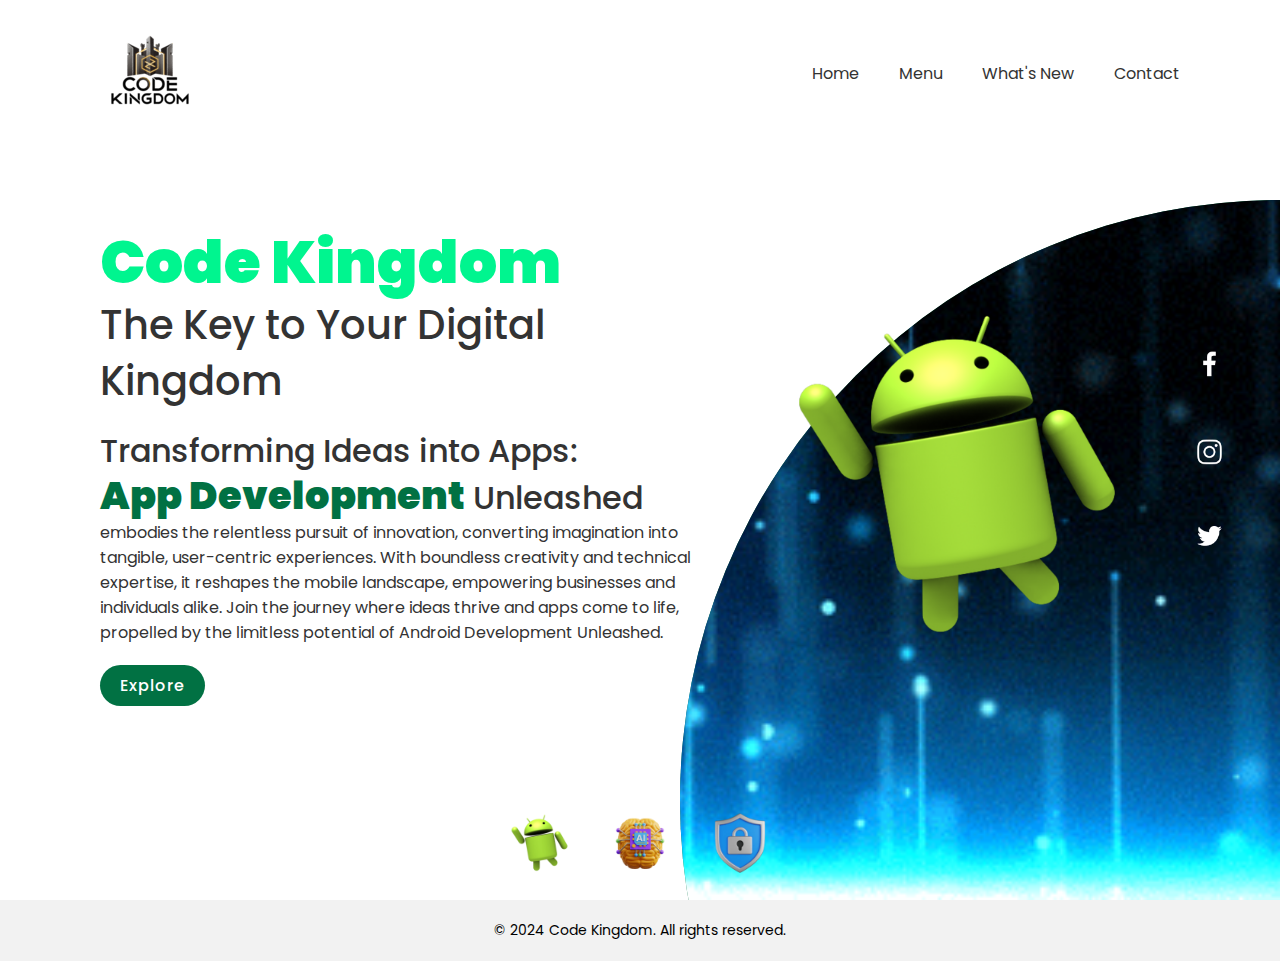
<file: Task-1(Landing Page)/index.html>
<!DOCTYPE html>
<html lang="en">
<head>
    <meta charset="UTF-8">
    <meta name="viewport" content="width=device-width, initial-scale=1.0">
    <link rel="stylesheet" href="https://pro.fontawesome.com/releases/v5.10.0/css/all.css" integrity="sha384-AYmEC3Yw5cVb3ZcuHtOA93w35dYTsvhLPVnYs9eStHfGJvOvKxVfELGroGkvsg+p" crossorigin="anonymous"/>
    <title>Code Kingdom</title>
    <link rel="stylesheet" href="style.css">
    <link rel="icon" href="Resources\logo.ico" type="image/x-icon">
</head>
<body>
    <section>
        <div class="circle">
            <img src="Resources\hello.gif" alt="Your Image">
        </div>
        <header>
            <a href="#" class="logo"><img src="Resources\logo.png" alt="Starbucks Logo"></a>
            <ul id="mynav" class="nav-links">
                <li><a href="#">Home</a></li>
                <li><a href="#">Menu</a></li>
                <li><a href="#">What's New</a></li>
                <li><a href="#">Contact</a></li>
            </ul>
            <button class="my-button" id="my-button">
                <i class="fas fa-bars"></i>
        </header>
        <div class="content">
            <div class="textBox">
                <h1><span>Code Kingdom</span><br>The Key to Your Digital Kingdom</h1>
                <h2 id="name">Transforming Ideas into Apps:<br><span>App Development</span> Unleashed</h2>
                <p id="para">embodies the relentless pursuit of innovation, converting imagination into tangible, user-centric experiences. With boundless creativity and technical expertise, it reshapes the mobile landscape, empowering businesses and individuals alike. Join the journey where ideas thrive and apps come to life, propelled by the limitless potential of Android Development Unleashed.</p>
                <a href="#" class="btn">Explore</a>
            </div>
            <div class="imgBox">
                <img src="Resources\appi.png" class="starbucks" alt="Starbucks Coffee">
            </div>
            <ul class="thumb1">
                <li><img src="Resources\appi1.png" onclick="imgSlider('appi.png','hello', 'Transforming Ideas into Apps:<br><span>App Development</span> Unleashed', 'embodies the relentless pursuit of innovation, converting imagination into tangible, user-centric experiences. With boundless creativity and technical expertise, it reshapes the mobile landscape, empowering businesses and individuals alike. Join the journey where ideas thrive and apps come to life, propelled by the limitless potential of Android Development Unleashed.'); changeCircleColor('#017143')"></li>
                <li><img src="Resources\ai1.png" onclick="imgSlider('ai.png', 'a (4)', 'Future Forged:<br> <span>Generative AI</span> Igniting Innovation', 'encapsulates the dynamic synergy between technology and creativity, propelling us towards boundless possibilities. With every algorithmic stroke, it reshapes industries, redefines artistry, and heralds a new era of human-machine collaboration. Embrace the future, where innovation thrives and imagination knows no limits, all powered by Generative AI.'); changeCircleColor('#eb7495')"></li>
                <li><img src="Resources\EH1.png" onclick="imgSlider('EH.png', 'cyber','Your Digital Guardian:<br><span>Cybersecurity</span> Reinvented', 'epitomizes a steadfast commitment to safeguarding your online presence in an ever-evolving digital landscape. It stands as a sentinel against threats, preserving the integrity of your data and privacy with unwavering vigilance. Trust in your protector, as it fortifies your digital realm, ensuring peace of mind in an interconnected world.'); changeCircleColor('#d752b1')"></li>
            </ul>
        </div>
        <ul class="thumb">
            <li><img src="Resources\appi1.png" onclick="imgSlider('appi.png','hello', 'Transforming Ideas into Apps:<br><span>App Development</span> Unleashed', 'embodies the relentless pursuit of innovation, converting imagination into tangible, user-centric experiences. With boundless creativity and technical expertise, it reshapes the mobile landscape, empowering businesses and individuals alike. Join the journey where ideas thrive and apps come to life, propelled by the limitless potential of Android Development Unleashed.'); changeCircleColor('#017143')"></li>
            <li><img src="Resources\ai1.png" onclick="imgSlider('ai.png', 'a (4)', 'Future Forged:<br> <span>Generative AI</span> Igniting Innovation', 'encapsulates the dynamic synergy between technology and creativity, propelling us towards boundless possibilities. With every algorithmic stroke, it reshapes industries, redefines artistry, and heralds a new era of human-machine collaboration. Embrace the future, where innovation thrives and imagination knows no limits, all powered by Generative AI.'); changeCircleColor('#eb7495')"></li>
            <li><img src="Resources\EH1.png" onclick="imgSlider('EH.png', 'cyber','Your Digital Guardian:<br><span>Cybersecurity</span> Reinvented', 'epitomizes a steadfast commitment to safeguarding your online presence in an ever-evolving digital landscape. It stands as a sentinel against threats, preserving the integrity of your data and privacy with unwavering vigilance. Trust in your protector, as it fortifies your digital realm, ensuring peace of mind in an interconnected world.'); changeCircleColor('#d752b1')"></li>
        </ul>
        <ul class="sci">
            <li><a href="#"><img src="Resources\facebook.png"></a></li>
            <li><a href="#"><img src="Resources\instagram.png"></a></li>
            <li><a href="#"><img src="Resources\twitter.png"></a></li>
        </ul>
    </section>
    <footer>
        <ul class="sci1">
            <li><a href="#"><img src="Resources\facebook.png"></a></li>
            <li><a href="#"><img src="Resources\instagram.png"></a></li>
            <li><a href="#"><img src="Resources\twitter.png"></a></li>
        </ul>
        <p>&copy; 2024 Code Kingdom. All rights reserved.</p>
    </footer>

    
        
    <script type="text/javascript">
        function imgSlider(anything,bg,heading,p_tag) {
            document.querySelector('.starbucks').src = "Resources\/" + anything;
            var circleDiv = document.querySelector(".circle");
            // Change the content of the div
            circleDiv.innerHTML = "<img src='Resources/"+bg+".gif' alt='New Image'>";
            var h2Element = document.getElementById("name");
            // Change the content of the h2 tag
            h2Element.innerHTML = heading; // Example change
            var Para = document.getElementById("para");
            Para.innerHTML = p_tag;
        }

        function changeCircleColor(color){
            const circle = document.querySelector('.circle');
            circle.style.background = color;
        }


        const button = document.getElementById("my-button");
        const nav = document.getElementById("mynav");

        button.addEventListener('click', () => {
        nav.classList.toggle('show');
        });
    </script>
</body>
</html>
</file>
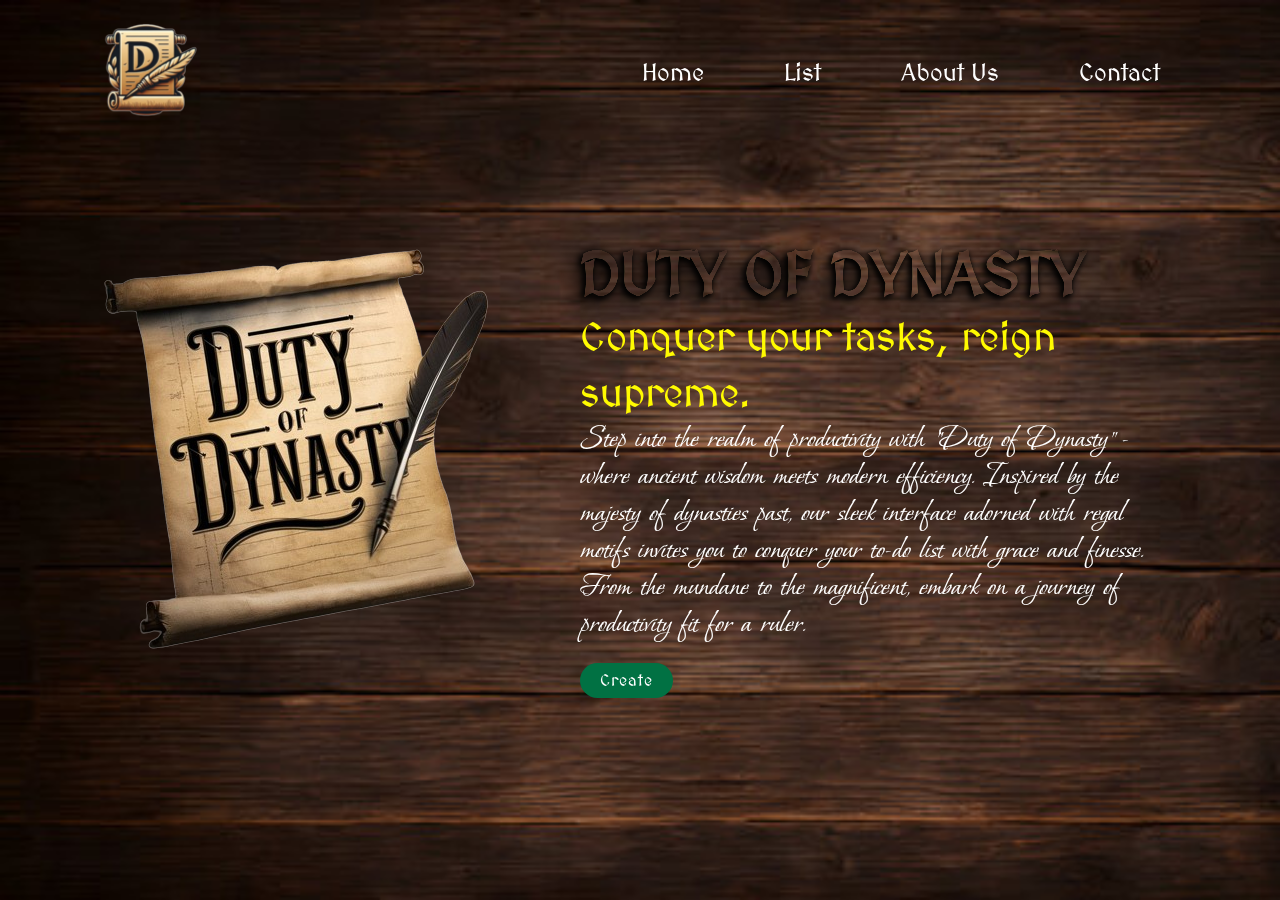
<file: Task-2(To Do List)/index.html>
<!DOCTYPE html>
<html lang="en">
<head>
    <meta charset="UTF-8">
    <meta name="viewport" content="width=device-width, initial-scale=1.0">
    <link rel="stylesheet" href="style.css">
    <link rel="icon" href="Resources\logo.ico" type="image/x-icon">
    <title>Duty of Dynasty</title>
</head>
<body>
    <section id="page">
        <header>
            <div class="logo">
            <a href="#"><img src="Resources\logo1.png" alt="Logo"></a>
                <h2>Duty of Dynasty</h2>
            </div>
            <ul class="sidebar">
                <li class="menu-btn1"></a></li>
                <li><a href="#" onclick="back_home(), closeNav()">Home</a></li>
                <li><a href="#" onclick="loadList(), closeNav()">List</a></li>
                <li><a href="#">About Us</a></li>
                <li><a href="#">Contact</a></li>
            </ul>
            <div class="blur-background"></div>
            <ul id="mynav" class="nav-links">
                <li><a class="hidden" href="#" onclick="back_home()">Home</a></li>
                <li><a class="hidden" href="#" onclick="loadList()">List</a></li>
                <li><a class="hidden" href="#">About Us</a></li>
                <li><a class="hidden" href="#">Contact</a></li>
                <li class="menu-btn" onclick="openNav()"><a href="#"><img src="Resources\cap.png" alt="Pen Cap"></a></li>
                <li class="menu-btn1" onclick="closeNav()"><a href="#"><img src="Resources\pen.png" alt="Pen Cap"></a></li>
            </ul>
        </header>
        <div class="content">
            <div>
                <img src="Resources\photo1.png" alt="Duty of Dynasty">
            </div>
            <div class="textBox">
                <h1><span class="wooden-text">Duty of Dynasty</span><br>Conquer your tasks, reign supreme.</h1>
                <p id="para">Step into the realm of productivity with "Duty of Dynasty" - where ancient wisdom meets modern efficiency. Inspired by the majesty of dynasties past, our sleek interface adorned with regal motifs invites you to conquer your to-do list with grace and finesse. From the mundane to the magnificent, embark on a journey of productivity fit for a ruler.</p>
                <a id="myBtn" class="btn">Create</a>
            </div>
        </div>
        <div id="myModal" class="modal">
            <!-- Modal content -->
            <div class="modal-content">
              <img id="modal-bg" src="Resources\list2.png" alt="Logo">
              <div id="popupText">
              <span class="close">&times;</span>
              <div  class="container">
                <h2>Enter the Name of the list</h2>
                <input id="input-box1" type="text" placeholder="To Do List">
                <h2 id="alert1">Please, Enter the list name</h2>
                <button id="submit"  class="submitButton" onclick="createNew()">Submit</button>
              </div>
            </div>
            </div>
        </div>
        <div id="gif">
            <div class="addTask">
                <input id="input-box2" type="text" placeholder="Enter The task name">
                <button id="add" onclick="addItem()">Add</button>
            </div>
            <div  class="taskList">
                
                <img src="Resources\list1.png" alt="">
                <div class="container1">
                    <h2 id="heading">Task List</h2>
                    <ul id="list" class="todoList">
                        
                    </ul>
                </div>
            </div>
        </div>
    </section>
    <script src="script.js"></script>
</body>
</html>
</file>
<file: Task-1(Landing Page)/style.css>
@import url('https://fonts.googleapis.com/css?family=Poppins:200,300,400,500,600,700,800&display=swap');

* {
    margin: 0;
    padding: 0;
    box-sizing: border-box;
    font-family: 'Poppins', sans-serif;
}

section {
    position: relative;
    width: 100%;
    min-height: 100vh;
    padding: 100px;
    display: flex;
    justify-content: space-between;
    align-items: center;
    background: #fff;
}

header {
    position: absolute;
    top: 0;
    left: 0;
    width: 100%;
    padding: 20px 100px;
    display: flex;
    justify-content: space-between;
    align-items: center;
}

header .logo {
    position: relative;
    max-width: 40px;
}

header ul {
    display: flex;
}

header ul li {
    list-style: none;
}

header ul li a {
    display: inline-block;
    text-decoration: none;
    color: #333;
    font-weight: 400;
    margin-left: 40px;
}

.content {
    position: relative;
    width: 100%;
    display: flex;
    justify-content: space-between;
    align-items: center;
}

.content .textBox {
    max-width: 600px;
}

.content .textBox h2 {
    padding-top: 20px;
    font-size: 2em;
    color: #333;
    line-height: 1.4em;
    font-weight: 500;
}


.content .textBox h2 span {
    color: #017143;
    font-size: 1.2em;
    font-weight: 900;
}



.content .textBox h1{
    padding-top: 40px;
    font-size: 2.5em;
    color: #333;
    line-height: 1.4em;
    font-weight: 500;
}

.content .textBox h1 span {
    color: #00f58f;
    font-size: 1.5em;
    font-weight: 900;
}






.content .textBox p {
    color: #333;
}

.content .textBox a {
    display: inline-block;
    text-decoration: none;
    color: #fff;
    background: #017143;
    padding: 8px 20px;
    margin-top: 20px;
    font-weight: 500;
    border-radius: 40px;
    letter-spacing: 1px;
}

.content .imgBox {
    width: 600px;
    display: flex;
    justify-content: flex-end;
    padding-right: 50px;
    margin-top: 50px;
}

.content .imgBox img {
    max-width: 340px;
}

.thumb {
    position: absolute;
    bottom: 20px;
    left: 50%;
    transform: translateX(-50%);
    display: flex;
}

.thumb li {
    list-style: none;
    cursor: pointer;
    margin: 0 20px;
}

.thumb li:hover {
    transform: translateY(-15px) scale(1.1);
}

.thumb li img {
    max-width: 60px;
}

.thumb1 {
    position: absolute;
    bottom: 20px;
    left: 50%;
    transform: translateX(-50%);
    display: none;
}

.thumb1 li {
    list-style: none;
    cursor: pointer;
    margin: 0 20px;
}

.thumb1 li:hover {
    transform: translateY(-15px) scale(1.1);
}

.thumb1 li img {
    max-width: 60px;
}

.sci {
    position: absolute;
    top: 50%;
    right: 50px;
    transform: translateY(-50%);
    display: flex;
    justify-content: center;
    align-items: center;
    flex-direction: column;
}

.sci li {
    list-style: none;
}

.sci li a {
    display: inline-block;
    text-decoration: none;
    margin: 20px 0;
    filter: invert(1);
    transform: scale(0.6);
}

.sci1 {
    position: absolute;
    top: 50%;
    right: 50px;
    transform: translateY(-50%);
    display: none;
    justify-content: center;
    align-items: center;
    flex-direction: row;

}

.sci1 li {
    list-style: none;
}

.sci1 li a {
    display: inline-block;
    text-decoration: none;
    /*margin: 20px 0;*/
    transition: 0.5s;
    transform: scale(0.6);
}


.circle {
    position: absolute;
    top: 0;
    left: 0;
    width: 100%;
    height: 100%;
    clip-path: circle(600px at right 800px);
    background: #017143;
}



  .circle img {
    width: 100%;
    height: 100%;
    object-fit: cover; /* This ensures the image fills the circular div */
    position: absolute; /* This allows absolute positioning inside the div */
    top: 0; /* Position the image at the top of the div */
    left: 0; /* Position the image at the left of the div */
  }

footer {
    text-align: center;
    background-color: #f2f2f2;
    padding: 20px 0;
    font-size: 14px;
}

.my-button {
    background-color: transparent;
    border: 10px;
    color: black;
    cursor: pointer;
    font-size: 30px;
    margin-left: 32px;
    float: left;
    line-height: 70px;
    display: none;
  }

/* Media query for responsiveness */
@media screen and (max-width: 1200px) {
    section {
        padding: 80px;
    }
    header {
        padding: 40px;
    }
    header ul li a {
        margin-left: 20px;
    }
    .content .imgBox {
        width: 80%;
        padding-right: 20px;
    }
    .content .imgBox img {
        width: 300px;
        padding-bottom: 150px;
    }
    .thumb {
        display: none;
    }
    .thumb1 {
        max-height: 50vh;
        bottom: 10px;
        display: flex;
    }
}


@media screen and (max-width: 768px) {
    section {
        padding: 50px;
    }

    header ul {
        display: none;
        flex-direction: column;
        width: 100%;
        position: absolute; /* Position the menu below the header */
        align-items: center;
        left: 0;
        background-color: #fff; /* Optional: Background color for the menu */
        box-shadow: 0 0 10px rgba(0, 0, 0, 0.1); /* Optional: Box shadow for the menu */
        padding-top: 20px;
        z-index: 1000; /* Ensure menu appears above other elements */
    }
    header .logo {
        z-index: 2000;;
    }
    
    header .logo img {
        max-width: 60px;
    }

    header ul.show {
        display: flex;
    }
    
    .my-button {
        display: block;
        position: absolute;
        top: 20px; /* Adjust top position as needed */
        right: 20px; /* Adjust right position as needed */
        z-index: 1001; /* Ensure button appears above menu */
    }

    .content {
        margin-top: 100px;
        flex-direction: column;
        align-items: center;
    }
    .content .textBox {
        text-align: center;
    }
    .content .textBox h2 {
        font-size: 2.5em;
        color: #fff;
    }

    .content .textBox h1 {
        padding-top: 10px;
        text-shadow: #fff 1px 0 10px;
        line-height: 1.4em;
        font-size: 2.3em;
        color: aqua;
    }

    .content .textBox h2 span {
        text-shadow: #fff 1px 0 10px;
        font-size: 1em;
    }

    .content .textBox h1 span {
        text-shadow: none;
        line-height: 1.4em;
        font-size: 1.8em;
    }
    .content .textBox p {
        font-size: 0.9em;
        color: #fff;
    }
    .content .imgBox {
        width: 80%;
        justify-content: center;
        padding-right: 0;
        margin-top: 30px;
    }
    .btn
    {
        box-shadow: #fff 1px 0 10px;
    }
    .content .imgBox img {
        width: 300px;
        padding-bottom: 150px;
    }
    .thumb {
        display: none;
    }
    .sci {
        display: none;
    }
    .sci1 {
        position: static;
        margin-top: 20px;
        display: flex;
    }
    .thumb1 {
        max-height: 50vh;
        bottom: 10px;
        display: flex;
    }
}
</file>
<file: Task-2(To Do List)/style.css>
@import url('https://fonts.googleapis.com/css2?family=MedievalSharp&display=swap');
@import url('https://fonts.googleapis.com/css2?family=Kristi&display=swap');
@import url('https://fonts.googleapis.com/css2?family=Bonheur+Royale&display=swap');

*{
    margin: 0;
    padding: 0;
    box-sizing: border-box;
    font-family: "MedievalSharp", cursive;
}

body {
    background-image: url(Resources/bg1.jpg);
    background-size: cover;
    background-repeat: no-repeat;
}


#page {
    position: relative;
    width: 100%;
    min-height: 100vh;
    padding: 100px;
    display: flex;
    justify-content: center;
    align-items: center;
}

header {
    position: absolute;
    top: 0;
    left: 0;
    width: 100%;
    padding: 20px 100px;
    display: flex;
    justify-content: space-between;
    align-items: center;
    z-index: 1;
}

header .logo {
    display: flex;
}

header .logo a{
    position: relative;
    min-width: 40px;
}

header .logo h2{
    list-style: none;
    display: none;
    text-decoration: none;
    color: #fff;
    font-weight: 400;
    font-size: 2.4rem;
    align-items: center;
    justify-content: center;
    padding-top: 30px;
    padding-left: 10px;
    font-family: "MedievalSharp", cursive;
}

header .logo:hover h2{
    display: inline-block;
    animation: fadelogo 2s;
}

@keyframes fadelogo {
    from {
      opacity: 0;
      transform: translateX(-300deg);
    }
    to {
      opacity: 1;
      transform: translateX(0);
    }
}

header #mynav {
    display: flex;
}

header #mynav li {
    list-style: none;
}

header #mynav li a {
    display: inline-block;
    text-decoration: none;
    color: #fff;
    font-weight: 400;
    font-size: 1.5rem;
    padding: 0 20px;
    margin-left: 40px;
    font-family: "MedievalSharp", cursive;
}




.sidebar{
  position: fixed;
  top: 0;
  right: 0; /* Changed from left: 0 */
  height: 100vh;
  width: 250px;
  background-color: #ffffff48;
  backdrop-filter: blur(20px);
  box-shadow: -10px 0 10px rgba(0, 0, 0, 0.1);
  z-index: 999;
  display: flex;
  flex-direction: column;
  justify-content: flex-start;
  align-items: flex-start;
  transform: translateX(100%); /* Removed transform property */
  transition: 1s;
  padding-top: 75px;
}

.sidebar li{
  width: 100%;
  list-style: none;
}

.sidebar a{
    display: block;
    text-decoration: none;
    color: #ffffff;
    text-shadow: 1px 1px 2px #000000;
    font-weight: 400;
    font-size: 1.5rem;
    padding: 20px 20px;
    margin-left: 40px;
    font-family: "MedievalSharp", cursive;
    border-bottom: 1px solid transparent
}

.sidebar1{
  transform: translateX(0);
  transition: 0.5s;
}




.my-button {
    background-color: transparent;
    border: 10px;
    color: black;
    cursor: pointer;
    font-size: 30px;
    margin-left: 32px;
    float: left;
    line-height: 70px;
    display: none;
}
  
.content {
    position: relative;
    width: 100%;
    display: flex;
    justify-content: space-between;
    align-items: center;
    animation: fadeIn 2s;
}

.content .textBox {
    max-width: 600px;
}

.content .textBox h1{
    padding-top: 40px;
    font-size: 2.5em;
    color: #fffb00;
    line-height: 1.4em;
    font-weight: 500;
}

.content .textBox h1 span {
    color: #896d4d;
    font-size: 1.5em;
    font-weight: 900;
}


.content .textBox p {
    color: #ffffff;
    font-size: 2em;
    font-family: "Bonheur Royale", cursive;
}

.content .textBox a {
    display: inline-block;
    text-decoration: none;
    color: #fff;
    background: #017143;
    padding: 8px 20px;
    margin-top: 20px;
    font-weight: 500;
    border-radius: 40px;
    letter-spacing: 1px;
    cursor: pointer;
}

.content .imgBox {
    width: 100%;
    display: flex;
    justify-content: flex-end;
    padding-right: 50px;
    margin-top: 50px;
}

.content .imgBox img {
    max-width: 340px;
}

.wooden-text {
    width: 100%;
    height: 100%;
    color: #fff;
    mix-blend-mode: darken;
    text-shadow: 0 0 0.05em rgba(0, 0, 0, 0.2), -0.025em 0.025em 0.1em #000,
      -0.05em 0.05em 0.1em #000, -0.1em 0.1em 0.3em #000,
      -0.1em 0.1em 0.5em rgba(0, 0, 0, 0.5);
    translate: translate3d(0, 0, 0);
    font-size: 32vmin;
    line-height: 1;
    font-weight: 900;
    text-transform: uppercase;
    white-space: nowrap;
  }
  
  .small {
    font-size: 0.475em;
  }

  @keyframes fadeIn {
    from {
      opacity: 0;
      transform: translateX(-10deg);
    }


    to{
      opacity: 1;
      transform: translateX(0);
    }
  }


  @keyframes fadeOut {
    from {
      opacity: 1;
      transform: translateX(0);
    }


    to{
      opacity: 0;
      transform: translateX(-10deg);
    }
  }


 
/* The Modal (background) */
.modal {
    display: none; /* Hidden by default */
    position: absolute; /* Stay in place */
    z-index: 1; /* Sit on top */
    left: 0;
    top: 0;
    width: 100%; /* Full width */
    height: 100%; /* Full height */
    overflow: none; /* Enable scroll if needed */
    background-color: rgb(0,0,0); /* Fallback color */
    background-color: rgba(0,0,0,0.4); /* Black w/ opacity */
  }
  
  /* Modal Content/Box */
  .modal-content {
    justify-items: center;
    text-align: center;
    margin: 5% auto; /* 15% from the top and centered */
    border-radius: 10px;
    width: 60%;
    height: 75%; /* Could be more or less, depending on screen size */
  }



  .modal-content div{
    display: block;
    position: relative;
    margin: 100px auto; /* 15% from the top and centered */
    padding: 10px 0;
    border-radius: 10px;
    width: 100%;
      /*Could be more or less, depending on screen size */
    
  }

  .modal-content div div{
    justify-items: center;
    text-align: center;
    margin: 15% auto; /* 15% from the top and centered */
    padding: 20px;
    border-radius: 10px;
    width: 70%; /* Could be more or less, depending on screen size */
    z-index: 10;
  }

.modal-content input {
    justify-items: center;
    text-align: center;
    border: none;
    border-bottom: 2px solid #333;
    background: transparent;
    padding: 10px 20px;
    margin-top: 20px;
    font-size: 1.5rem;
}

.modal-content input:focus {
    
    background: transparent;
    border: none;
    cursor: pointer;
}

#alert1{
  display: none;
  padding-top: 10px;
  color: red;
  font-size: 1.2rem;
}

.modal-content button {
    display: inline-block;
    text-decoration: none;
    color: #fff;
    background: #017143;
    padding: 8px 20px;
    margin-top: 20px;
    font-weight: 500;
    border-radius: 40px;
    letter-spacing: 1px;
    font-size: 1.5rem;
}

#popupText {
    justify-items: center;
    transform: translateY(-150%);
    width: 500px;
}
  
  /* The Close Button */
  .close {
    color: #aaa;
    padding: 10px;
    float: right;
    font-size: 28px;
    font-weight: bold;
  }
  
  .close:hover,
  .close:focus {
    color: black;
    text-decoration: none;
    cursor: pointer;
  }


  #gif{
    position: relative;
    justify-items: center;
    align-self:center;
    flex-direction: column;
    margin-top: 5%;
    display: none;
  }

.addTask{
    position: absolute;
    top: 0;
    left: 0;
    width: 100%;
    padding: 10px 100px;
    display: flex;
    justify-content: center;
    align-items: center;
    z-index: 1;
}

.addTask input {
    border: none;
    border-bottom: 2px solid #333;
    background: transparent;
    font-size: 1.5rem;
    color: #fff;
    margin-left: 20px;
    caret-color: white;
}

.addTask input:focus {
    background: transparent;
    border: none;
    cursor: pointer;
}

.addTask button {
    display: inline-block;
    text-decoration: none;
    color: #fff;
    background: #017143;
    padding: 0px 20px;
    margin-left: 20px;
    font-weight: 500;
    border-radius: 40px;
    letter-spacing: 1px;
    font-size: 1.5rem;
}

.taskList{
    position: relative;
    width: 100%;
    display: grid;
    justify-content: center;
    align-items: start;
    flex-direction: column;
    padding: 20px 0px;
}


.alert2::placeholder{
  color: rgba(255, 0, 0, 0.425);
}

.container1{
    position: absolute;
    display: flex;
    align-items: center;
    flex-direction: column;
    width: 70%;
    margin-left: 100px;
    margin-top: 180px;
    height: 64%;

}

.container1 h2{
    color: #020202;
    font-size: 2.5em;
    font-weight: 500;
    margin-bottom: 20px;
    text-align: center;
    padding: 10px;
    border-bottom: 3px solid #333;
    width: 100%;
    text-transform: uppercase;
    letter-spacing: 2px;
}

.container1 ul li{
  padding: 10px;
  list-style: none;
  cursor: pointer;
  font-size: 1.2em;
  margin-top: 5px;
}

.container1::-webkit-scrollbar-track {
  border-radius: 8px;
  background-color: #f1f1f146; /* Color of the track */
  border: none;
}

/* Handle */
.container1::-webkit-scrollbar-thumb {
  background-color: #888; /* Color of the scrollbar handle */
  border-radius: 10px; /* Rounded corners */
}

/* Handle on hover */
.container1::-webkit-scrollbar-thumb:hover {
  background: #555; /* Darker color when hovered */
}



.todoList{
    position: relative;
    width: 100%;
    display: grid;
    align-items: center;
    flex-direction: column;
    padding: 20px 20px; /* Set the height of the container */
    overflow-y: auto; /* Enable vertical scrolling */
}



.todoList li img{
  position: relative;
  width: 25px;
  margin-right: 10px;
  top: 5px;
}

.checked{
  text-decoration: line-through;
  color: #333333c7;
}


.todoList li.checked::after{
  content: '';
  position: absolute;
  height: 30px;
  width: 39px;
  background-image: url(Resources/completed.png);
  background-size: cover;
  background-position: center;
  background-repeat: no-repeat;
  right: 60px;
}

.todoList li span{
  font-size: 1.7em;
  color: #333;
  font-weight: 500;
  position: absolute;
  right: 25px;
}

.todoList li span:hover{
  cursor: pointer;
  color: red;
}

.menu-btn{
  display: none;
  right: 0px;
  z-index: 1001;
  position: absolute;
  transform: translateX(0px);
  transition: 0.5s;
}

.menu-btn a{
  margin: 0 !important;
  padding: 0 !important;
}

.menu-btn img{
  height: 50px;
  cursor: pointer;
}

.menu-btn img:hover{
  transform: scale(1.1);
  transition: 0.5s ease all;
}

.menu-btnfinal{
  transform: translateX(-140px);
  transition: 0.5s;
  position: fixed;
}

.menu-btnfinal1{
  position: fixed;
}

.menu-btn1{
  display: none;
  right: 0px;
  z-index: 1000;
}

.menu-btn1 a{
  margin: 0 !important;
  padding: 0 !important;
}

.menu-btn1 img{
  height: 50px;
  cursor: pointer;
}

.blur-background{
  position: fixed;
  top: 0;
  left: 0;
  width: 100%;
  height: 100%;
  background-color: #000000a1;
  z-index: 998;
  display: none;
}

.active{
  display: block;
  transition: 1s;
}


.activitv{
  display: flex;
  animation: fadeIn 3s;
}

/* For screens smaller than 768px (tablets and below) */
@media only screen and (max-width: 768px) {
  header {
      padding: 20px;
      padding-right: 0;
  }

  header #mynav .hidden{
      display: none;
  }
  
  header .logo img{
      justify-content: center;
      align-items: center;
      width: 70px;
  }


  header .logo h2 {
      width: 150px;
      padding: 10px;
      font-size: 1.5rem;
      display: none;
  }

  .my-button {
      display: inline-block;
  }

  .content {
      justify-content: center;
      flex-direction: column;
      padding: 50px 20px;
  }

  .content div img {
      width:  300px;
  }

  .wooden-text {
    mix-blend-mode: normal;
    text-shadow: 
    0 0 0.05em rgba(255, 255, 255, 0.2), -0.025em 0.025em 0.1em #ffffff,
    -0.05em 0.05em 0.1em #ffffff, -0.1em 0.1em 0.3em #ffffff,
    -0.1em 0.1em 0.5em rgba(255, 255, 255, 0.5);
  }

  .content .textBox {
      text-align: center;
      margin-top: 30px;
  }

  .content .imgBox {
      justify-content: center;
  }

  .content .textBox h1 {
      font-size: 2em;
  }

  .content .textBox p {
      font-size: 1.5em;
  }

  .container1 {
      margin-left: 55px;
      align-items: center;
  }

  .container1 h2 {
      font-size: 2em;
  }

  .todoList{
    padding: 0px;
  }
  .todoList li{
    padding: 10px 0px;
    font-size: 1em !important;
  }

  .todoList li span {
    right: 5px;
}

.todoList li.checked::after {
  width: 31px;
  height: 25px;
  right: 25px;
}

  #popupText {
      width: 80%;
  }

  .taskList {
      margin-top: 10%;
  }
  
  .modal-content{
    margin-top: 50%;
    width: 100%;
    
  }
  .modal-content img{
    justify-content: center;
    align-items: center;
    width: 375px;
  }
  #popupText{
    height: 400px;
  }
  #popupText input{
    width: 100%;
  }

  #gif{
    width: 1000%;
  }
  
  .addTask {
    z-index: 0;
  }

  .addTask input{
    font-size: 20px;
  }

  .addTask button{
    font-size: 20px;
  }

  .taskList img{
    width: 375px;
  
  }

  .menu-btn{
    display: block;
  }

  .menu-btn1{
    display: block;
  }


}

/* For screens smaller than 480px (phones and below) */
@media only screen and (max-width: 480px) {
  .content .textBox h1 {
      font-size: 1.5em;
  }

  .content .textBox p {
      font-size: 1.2em;
  }

  .container1 {
      margin-top: 100px;
  }
}
</file>
